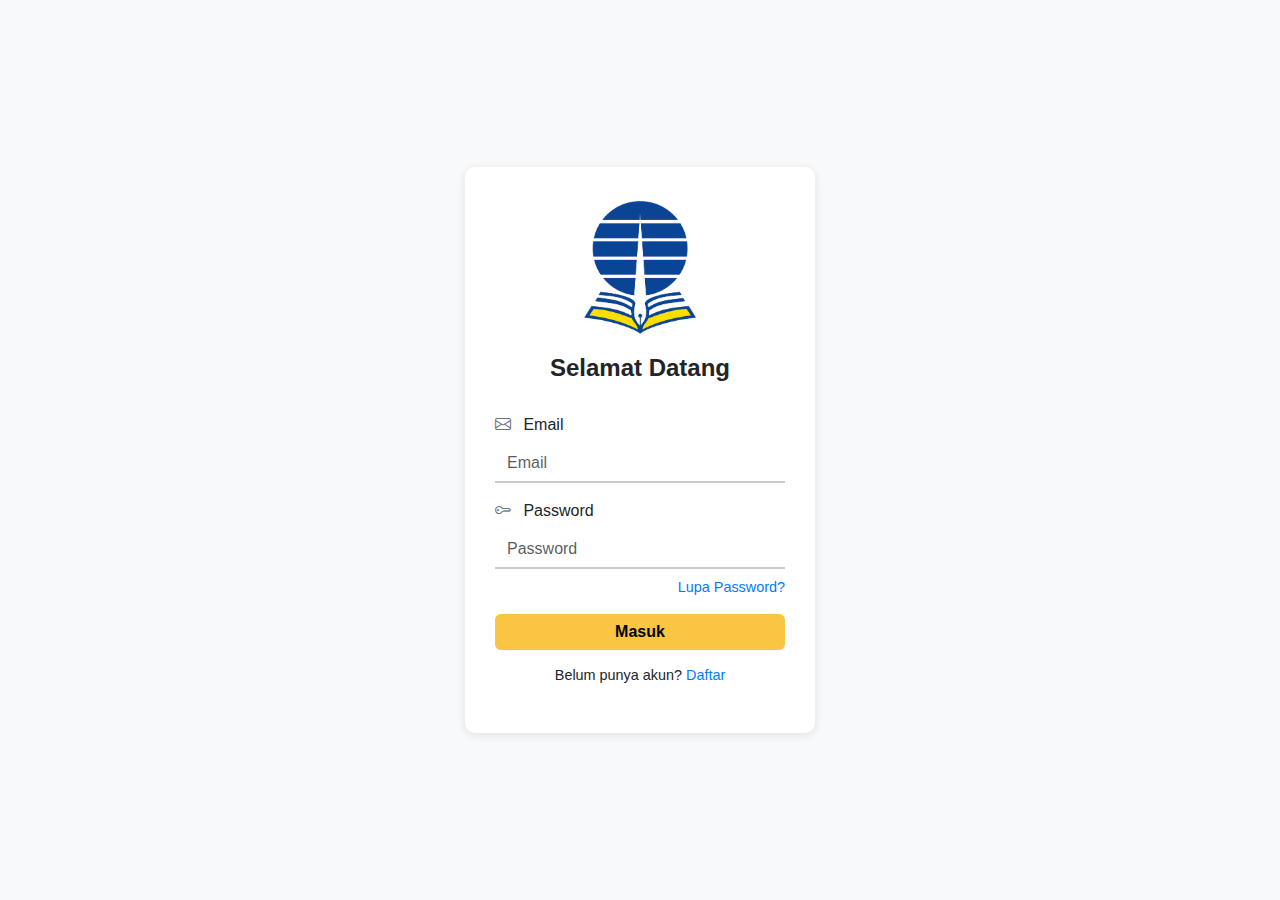
<file: Tugas 1/index.html>
<!DOCTYPE html>
<html lang="id">
  <head>
    <meta charset="UTF-8" />
    <meta name="viewport" content="width=device-width, initial-scale=1.0" />
    <title>Login - SITTA</title>
    <!-- Bootstrap CSS -->
    <link
      href="https://cdn.jsdelivr.net/npm/bootstrap@5.3.0/dist/css/bootstrap.min.css"
      rel="stylesheet"
    />
    <link rel="stylesheet" href="css/style.css" />
    <!-- Bootstrap Icons -->
    <link
      rel="stylesheet"
      href="https://cdn.jsdelivr.net/npm/bootstrap-icons@1.11.1/font/bootstrap-icons.css"
    />
  </head>
  <body id="login-page">
    <div class="login-card">
      <div class="text-center mb-3">
        <img
          src="assets/Logo-UT-Universitas-Terbuka-Original-PNG.png"
          alt="Logo Universitas Terbuka"
          class="img-fluid mx-auto d-block"
          style="max-width: 120px"
        />
      </div>
      <h4>Selamat Datang</h4>
      <form>
        <div class="mb-3">
          <label for="email" class="form-label">
            <i class="bi bi-envelope"></i> Email
          </label>
          <input
            type="email"
            class="form-control"
            id="email"
            placeholder="Email"
            required
          />
        </div>
        <div class="mb-2">
          <label for="password" class="form-label">
            <i class="bi bi-key"></i> Password
          </label>
          <input
            type="password"
            class="form-control"
            id="password"
            placeholder="Password"
            required
          />
        </div>
        <div class="forgot-link mb-3">
          <a href="#" data-bs-toggle="modal" data-bs-target="#lupaPasswordModal"
            >Lupa Password?</a
          >
        </div>
        <button type="submit" class="btn btn-login">Masuk</button>
        <div class="register-link">
          <p>
            Belum punya akun?
            <a href="#" data-bs-toggle="modal" data-bs-target="#registerModal"
              >Daftar</a
            >
          </p>
        </div>
      </form>
    </div>

    <!-- Modal Lupa Password -->
    <div
      class="modal fade"
      id="lupaPasswordModal"
      tabindex="-1"
      aria-labelledby="lupaPasswordLabel"
      aria-hidden="true"
    >
      <div class="modal-dialog">
        <div class="modal-content">
          <div class="modal-header">
            <h5 class="modal-title" id="lupaPasswordLabel">Lupa Password</h5>
            <button
              type="button"
              class="btn-close"
              data-bs-dismiss="modal"
              aria-label="Close"
            ></button>
          </div>
          <div class="modal-body">
            <p>Masukkan email Anda untuk mengatur ulang password.</p>
            <form id="formLupaPassword">
              <div class="mb-3">
                <label for="emailLupa" class="form-label">Email</label>
                <input
                  type="email"
                  class="form-control"
                  id="emailLupa"
                  placeholder="contoh@ut.ac.id"
                  required
                />
              </div>
              <button type="submit" class="btn btn-primary w-100">
                Kirim Link Reset
              </button>
            </form>
          </div>
        </div>
      </div>
    </div>
    <!-- Modal Lupa Password -->

    <!-- Modal Registrasi -->
    <div
      class="modal fade"
      id="registerModal"
      tabindex="-1"
      aria-labelledby="registerModalLabel"
      aria-hidden="true"
    >
      <div class="modal-dialog">
        <div class="modal-content rounded-3 shadow">
          <div class="modal-header">
            <h5 class="modal-title" id="registerModalLabel">Form Registrasi</h5>
            <button
              type="button"
              class="btn-close"
              data-bs-dismiss="modal"
              aria-label="Tutup"
            ></button>
          </div>
          <div class="modal-body">
            <form id="registerForm">
              <div class="mb-3 text-start">
                <label for="nama" class="form-label">Nama Lengkap</label>
                <input
                  type="text"
                  class="form-control"
                  id="nama"
                  placeholder="Masukkan nama lengkap"
                  required
                />
              </div>
              <div class="mb-3 text-start">
                <label for="emailRegistration" class="form-label">Email</label>
                <input
                  type="email"
                  class="form-control"
                  id="emailRegistration"
                  placeholder="Masukkan email"
                  required
                />
              </div>
              <div class="mb-3 text-start">
                <label for="passwordRegistration" class="form-label"
                  >Password</label
                >
                <input
                  type="password"
                  class="form-control"
                  id="passwordRegistration"
                  placeholder="Masukkan password"
                  required
                />
              </div>
              <div class="mb-3 text-start">
                <label for="role" class="form-label">Role</label>
                <select class="form-select" id="role">
                  <option selected disabled>Pilih role</option>
                  <option value="UPBJJ-UT">UPBJJ-UT</option>
                  <option value="Puslaba">Puslaba</option>
                  <option value="Fakultas">Fakultas</option>
                  <option value="Administrator">Administrator</option>
                </select>
              </div>
              <div class="mb-3 text-start">
                <label for="lokasi" class="form-label">Lokasi</label>
                <input
                  type="text"
                  class="form-control"
                  id="lokasi"
                  placeholder="Masukkan lokasi"
                />
              </div>
            </form>
          </div>
          <div class="modal-footer">
            <button
              type="button"
              class="btn btn-secondary"
              data-bs-dismiss="modal"
            >
              Batal
            </button>
            <button type="button" class="btn btn-success" id="btnDaftar">
              Daftar
            </button>
          </div>
        </div>
      </div>
    </div>
    <!-- Modal Registrasi -->

    <script
      src="https://code.jquery.com/jquery-3.7.1.min.js"
      integrity="sha256-/JqT3SQfawRcv/BIHPThkBvs0OEvtFFmqPF/lYI/Cxo="
      crossorigin="anonymous"
    ></script>
    <script src="js/data.js"></script>
    <script src="js/script.js"></script>
    <!-- Bootstrap JS -->
    <script src="https://cdn.jsdelivr.net/npm/bootstrap@5.3.0/dist/js/bootstrap.bundle.min.js"></script>
  </body>
</html>
</file>
<file: Tugas 1/css/style.css>
/* Login */
body#login-page {
  background-color: #f8f9fa;
  display: flex;
  align-items: center;
  justify-content: center;
  height: 100vh;
  font-family: "Segoe UI", Tahoma, Geneva, Verdana, sans-serif;
}

.login-card {
  background: white;
  border-radius: 10px;
  box-shadow: 0 2px 10px rgba(0, 0, 0, 0.1);
  width: 350px;
  padding: 30px;
}

.login-card h4 {
  text-align: center;
  margin-bottom: 30px;
  font-weight: 600;
}

.form-control {
  border: none;
  border-bottom: 2px solid #ccc;
  border-radius: 0;
  box-shadow: none;
}

.form-control:focus {
  border-bottom: 2px solid #007bff;
  box-shadow: none;
}

.btn-login {
  background-color: #f9c542;
  border: none;
  color: #000;
  font-weight: 600;
  width: 100%;
  transition: 0.3s;
}

.btn-login:hover {
  background-color: #e5b832;
}

.forgot-link {
  text-align: right;
  font-size: 0.9rem;
}

.forgot-link a {
  color: #007bff;
  text-decoration: none;
}

.forgot-link a:hover {
  text-decoration: underline;
}

.register-link {
  text-align: center;
  margin-top: 15px;
  font-size: 0.9rem;
}

.register-link a {
  color: #007bff;
  text-decoration: none;
}

.register-link a:hover {
  text-decoration: underline;
}

.form-label i {
  margin-right: 8px;
  color: #6c757d;
}
/* Login */

/* Dashboard */
.navbar-custom {
  background-color: #004c91;
}
.navbar-custom .nav-link {
  color: #ffffff;
}
.navbar-custom .nav-link.active {
  font-weight: bold;
  color: #ffdd57;
}
.tracking-card {
  background-color: #ffffff;
  border-radius: 10px;
  box-shadow: 0 0 8px rgba(0, 0, 0, 0.1);
  padding: 20px;
}
.tracking-result {
  margin-top: 20px;
}
/* Dashboard */
</file>
